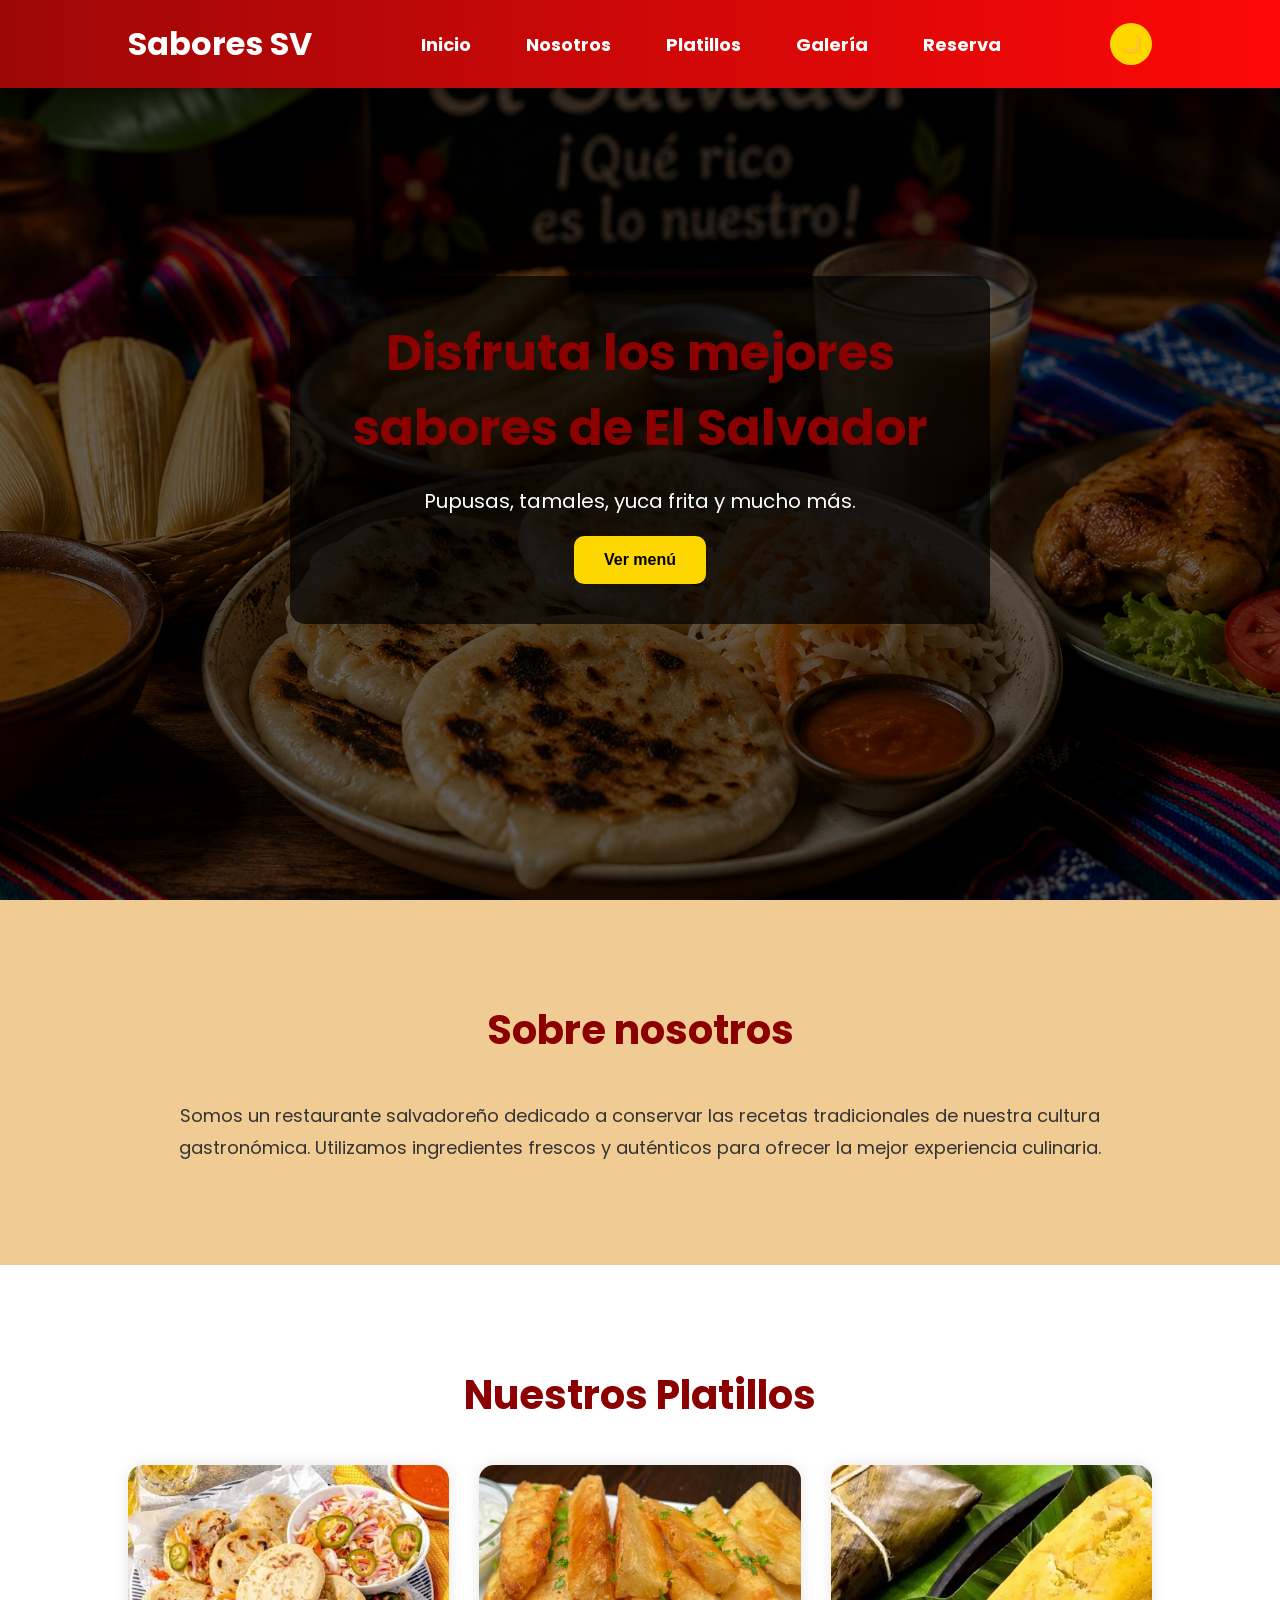
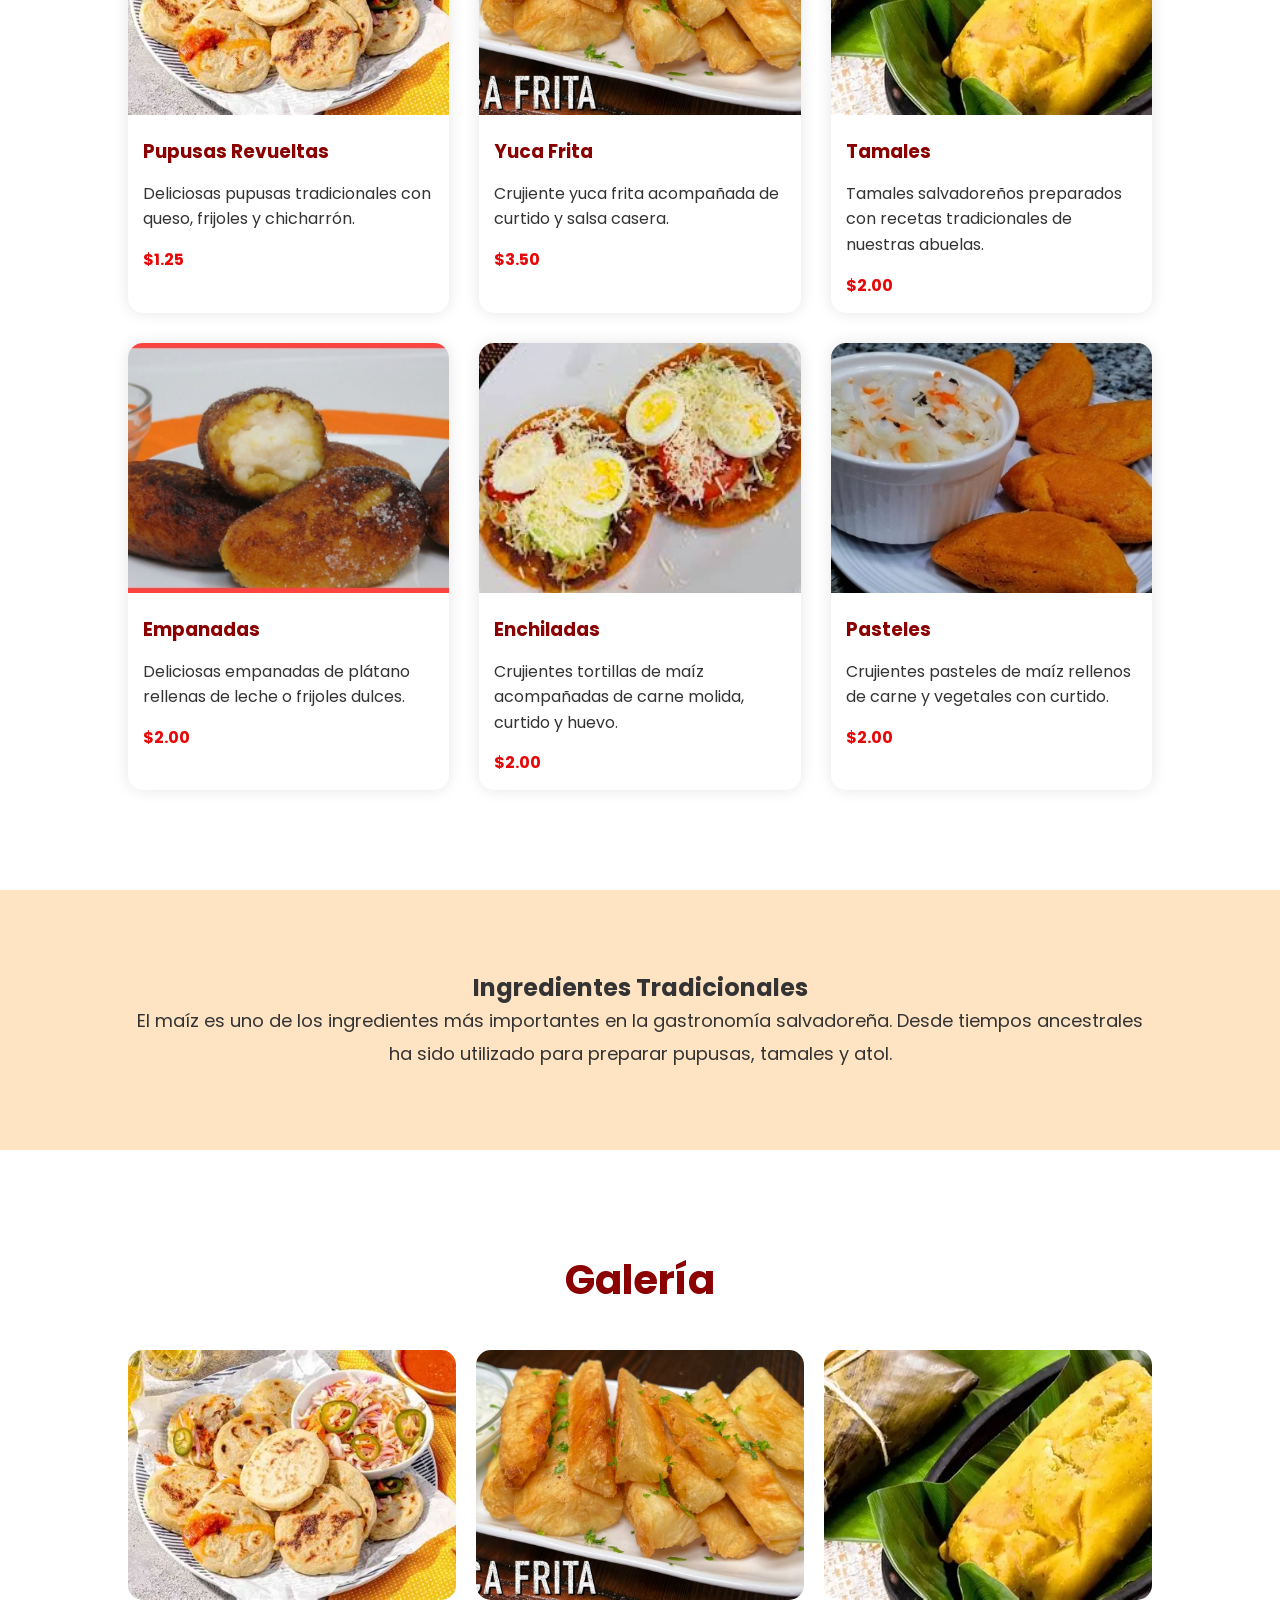
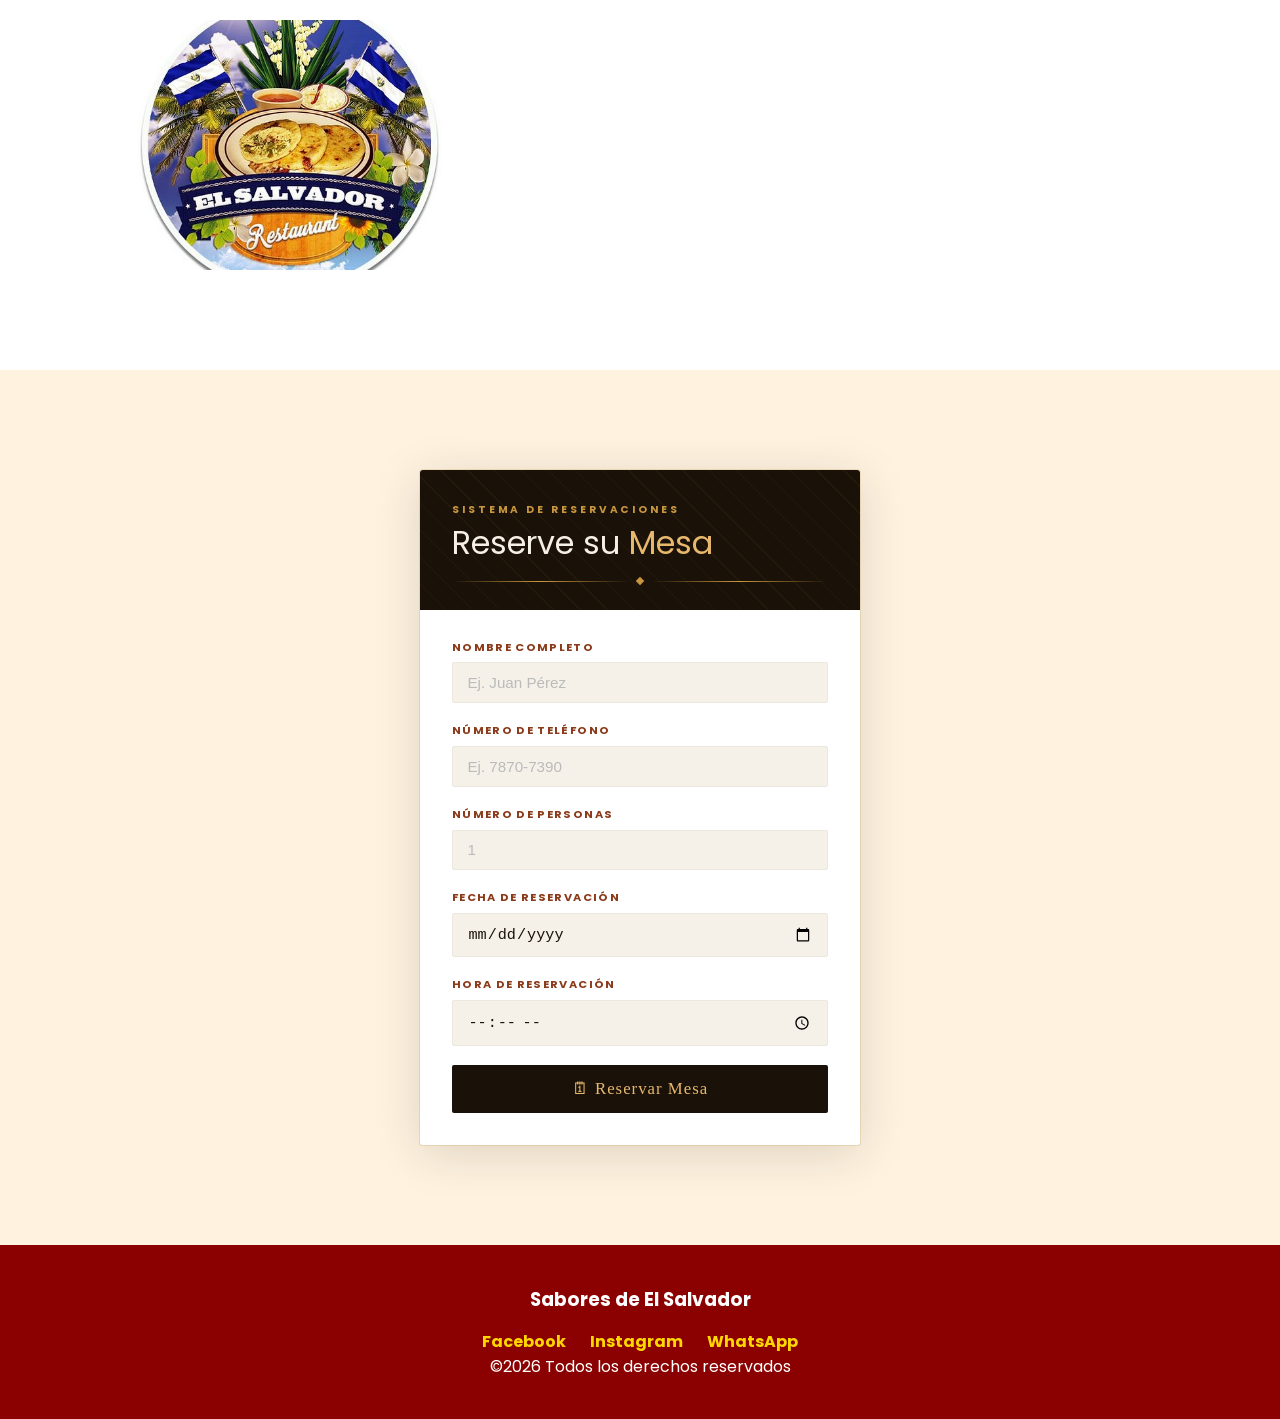
<file: index.html>
<!DOCTYPE html>
<html lang="es">
<head>
    <meta charset="UTF-8">
    <meta name="viewport" content="width=device-width, initial-scale=1.0">
    <title>Sabores de El Salvador</title>
    <link rel="stylesheet" href="style.css">
    <link rel="preconnect" href="https://fonts.googleapis.com">
    <link href="https://fonts.googleapis.com/css2?family=Poppins:wght@300;400;500;700&display=swap" rel="stylesheet">
</head>
<body>
    <header>
        <nav class="navbar">
             <h1 class="logo">Sabores SV</h1>
             <ul class="menu">
                <li><a href="#inicio">Inicio</a></li>
                <li><a href="#nosotros">Nosotros</a></li>
                <li><a href="#platillos">Platillos</a></li>
                <li><a href="#galeria">Galería</a></li>
                <li><a href="#reserva">Reserva</a></li>
             </ul>
             <button id="modoOscuro">🌙</button>
        </nav>
    </header>

    <main>
        <section id="inicio" class="hero">
            <div class="hero-texto">
                <h2>Disfruta los mejores sabores de El Salvador</h2>
                <p>Pupusas, tamales, yuca frita y mucho más.</p>
                <button id="verMenu">Ver menú</button>
            </div>
        </section>

        <section id="nosotros" class="nosotros">
            <h2>Sobre nosotros</h2>
            <p>
                Somos un restaurante salvadoreño dedicado a conservar las recetas tradicionales de nuestra cultura gastronómica. Utilizamos ingredientes frescos y auténticos para ofrecer la mejor experiencia culinaria.
            </p>
        </section>

        <section id="platillos" class="platillos">
            <h2>Nuestros Platillos</h2>
            <div class="contenedor-cards">
                <article class="card-platillo">
                    <img src="img/pupusas.webp" alt="Pupusas">
                    <h3>Pupusas Revueltas</h3>
                    <p>Deliciosas pupusas tradicionales con queso, frijoles y chicharrón.</p>
                    <span>$1.25</span>
                </article>

                <article class="card-platillo">
                    <img src="img/yuca.jpg" alt="Yuca Frita">
                    <h3>Yuca Frita</h3>
                    <p>Crujiente yuca frita acompañada de curtido y salsa casera.</p>
                    <span>$3.50</span>
                </article>

                <article class="card-platillo">
                    <img src="img/tamales.webp" alt="Tamales">
                    <h3>Tamales</h3>
                    <p>Tamales salvadoreños preparados con recetas tradicionales de nuestras abuelas.</p>
                    <span>$2.00</span>
                </article>

                <article class="card-platillo">
                    <img src="img/empanadas.jpg" alt="Empanadas">
                    <h3>Empanadas</h3>
                    <p>Deliciosas empanadas de plátano rellenas de leche o frijoles dulces.</p>
                    <span>$2.00</span>
                </article>

                <article class="card-platillo">
                    <img src="img/enchiladas.jpg" alt="Enchiladas">
                    <h3>Enchiladas</h3>
                    <p>Crujientes tortillas de maíz acompañadas de carne molida, curtido y huevo.</p>
                    <span>$2.00</span>
                </article>

                <article class="card-platillo">
                    <img src="img/pasteles.jpg" alt="Pasteles">
                    <h3>Pasteles</h3>
                    <p>Crujientes pasteles de maíz rellenos de carne y vegetales con curtido.</p>
                    <span>$2.00</span>
                </article>
            </div>
        </section>

        <aside class="ingredientes">
            <h2>Ingredientes Tradicionales</h2>
            <p>
                El maíz es uno de los ingredientes más importantes en la gastronomía salvadoreña. Desde tiempos ancestrales ha sido utilizado para preparar pupusas, tamales y atol.
            </p>
        </aside>

        <section id="galeria" class="galeria">
            <h2>Galería</h2>
            <div class="imagenes-galeria">
                <img src="img/pupusas.webp" alt="Pupusas">
                <img src="img/yuca.jpg" alt="Yuca">
                <img src="img/tamales.webp" alt="Tamales">
                <img src="img/restaurant.jpg" alt="Restaurante">
            </div>
        </section>

        <section id="reserva" class="reservas"> 
            <div class="card-reserva">
                <div class="card-header">
                    <div class="header-label">Sistema de Reservaciones</div>
                    <h1>Reserve su <span>Mesa</span></h1>
                    <div class="ornament">
                        <div class="ornament-line"></div>
                        <div class="ornament-diamond"></div>
                        <div class="ornament-line"></div>
                    </div>
                </div>

                <div class="card-body">
                    <div class="field">
                        <label for="nombre">Nombre completo</label>
                        <input type="text" id="nombre" placeholder="Ej. Juan Pérez" autocomplete="name"/>
                        <div class="field-error" id="err-nombre">Por favor ingrese su nombre completo.</div>
                    </div>

                    <div class="field">
                        <label for="telefono">Número de teléfono</label>
                        <input type="tel" id="telefono" placeholder="Ej. 7870-7390" maxlength="9"/>
                        <div class="field-error" id="err-telefono">Ingrese un número válido (ej. 7870-7390).</div>
                    </div>

                    <div class="field">
                        <label for="personas">Número de personas</label>
                        <input type="number" id="personas" placeholder="1" min="1" max="20"/>
                        <div class="field-error" id="err-personas">Ingrese entre 1 y 20 personas.</div>
                        <div class="mesa-badge" id="mesa-badge">Mesa asignada: <strong id="mesa-num"></strong></div>
                    </div>

                    <div class="field">
                        <label for="fecha">Fecha de reservación</label>
                        <input type="date" id="fecha"/>
                        <div class="field-error" id="err-fecha">Seleccione una fecha válida (no en el pasado).</div>
                    </div>

                    <div class="field">
                        <label for="hora">Hora de reservación</label>
                        <input type="time" id="hora"/>
                        <div class="field-error" id="err-hora">Seleccione una hora válida.</div>
                    </div>

                    <button class="btn" id="btn-reservar" onclick="reservar()">
                        🗓 Reservar Mesa
                    </button>

                    <div class="confirmacion" id="confirmacion">
                        <div class="conf-icono">🍽️</div>
                        <div class="conf-nombre">
                            <strong id="conf-nombre-texto"></strong>,<br>Su reservación está confirmada.
                        </div>
                        <div class="conf-detalle">
                            <span>📅 <b id="conf-fecha"></b></span>
                            <span>🕐 <b id="conf-hora"></b></span>
                            <span>👥 <b id="conf-personas"></b></span>
                        </div>
                        <div class="conf-mesa" id="conf-mesa"></div>
                        <div class="conf-despedida">¡Será un placer atenderlo/a! 🌟</div>
                    </div>
                </div>
            </div>
        </section>
    </main>

    <footer class="footer">
        <h3>Sabores de El Salvador</h3>
        <div class="redes">
            <a href="#">Facebook</a>
            <a href="#">Instagram</a>
            <a href="#">WhatsApp</a>
        </div>
        <p>©2026 Todos los derechos reservados</p>
    </footer>

    <script src="main.js"></script>
</body>
</html>
</file>
<file: style.css>
:root {
  --cream: #f5f0e8;
  --ink: #1a1208;
  --gold: #c8963e;
  --gold-light: #e8b86d;
  --rust: #8b3a1a;
  --parchment: #ede8dd;
  --shadow: rgba(26,18,8,0.15);
}

* {
    margin: 0;
    padding: 0;
    box-sizing: border-box;
}

body {
    font-family: 'Poppins', sans-serif;
    background-color: #ffffff;
    color: #333;
    overflow-x: hidden;
}

/* ================= HEADER & NAVBAR ================= */

header {
    background: linear-gradient(90deg, #9e0707, #fd0808);
    position: fixed;
    width: 100%;
    top: 0;
    z-index: 1000;
    box-shadow: 0 4px 10px rgba(0,0,0,0.3);
}

.navbar {
    display: flex;
    justify-content: space-between;
    align-items: center;
    padding: 20px 10%;
}

.logo {
    color: #ffffff;
    font-size: 32px;
    font-weight: bold;
}

.menu {
    display: flex;
    list-style: none;
    gap: 25px;
}

.menu a {
    text-decoration: none;
    color: #ffffff;
    font-weight: bold;
    font-size: 18px;
    padding: 10px 15px;
    border-radius: 10px;
    transition: 0.3s;
}

.menu a:hover {
    background-color: #FFD700;
    color: black;
}

#modoOscuro {
    background-color: #FFD700;
    border: none;
    padding: 10px;
    border-radius: 50%;
    cursor: pointer;
    font-size: 18px;
    transition: 0.3s;
}

#modoOscuro:hover {
    transform: scale(1.1);
}

/* ================= HERO ================= */

.hero {
    height: 100vh;
    background: linear-gradient(rgba(0,0,0,0.6), rgba(0,0,0,0.6)), url('img/gastro.png');
    background-size: cover;
    background-position: center;
    display: flex;
    align-items: center;
    justify-content: center;
    text-align: center;
    color: white;
}

.hero-texto {
    background-color: rgba(0,0,0,0.7);
    padding: 40px;
    border-radius: 15px;
    max-width: 700px;
}

.hero h2 {
    font-size: 50px;
    margin-bottom: 20px;
}

.hero p {
    font-size: 20px;
    margin-bottom: 20px;
}

.hero button {
    background-color: #FFD700;
    color: black;
    border: none;
    padding: 15px 30px;
    font-size: 16px;
    border-radius: 10px;
    cursor: pointer;
    transition: 0.3s;
    font-weight: bold;
}

.hero button:hover {
    transform: scale(1.05);
}

/* ================= SECCIONES GENERALES ================= */

section {
    padding: 100px 10%;
}

section h2 {
    text-align: center;
    margin-bottom: 40px;
    font-size: 40px;
    color: #8B0000;
}

.nosotros {
    background-color: #f0cb93;
}

.nosotros p {
    text-align: center;
    font-size: 18px;
    line-height: 1.8;
}

/* ================= PLATILLOS (CARDS) ================= */

.contenedor-cards {
    display: grid;
    grid-template-columns: repeat(auto-fit, minmax(250px, 1fr));
    gap: 30px;
}

.card-platillo {
    background-color: white;
    border-radius: 15px;
    overflow: hidden;
    box-shadow: 0 0 15px rgba(0,0,0,0.1);
    transition: 0.3s;
}

.card-platillo:hover {
    transform: translateY(-10px);
}

.card-platillo img {
    width: 100%;
    height: 250px;
    object-fit: cover;
}

.card-platillo h3 {
    padding: 15px;
    color: #8B0000;
}

.card-platillo p {
    padding: 0 15px;
    line-height: 1.6;
}

.card-platillo span {
    display: block;
    padding: 15px;
    font-weight: bold;
    color: #e60808;
}

/* ================= INGREDIENTES & GALERÍA ================= */

.ingredientes {
    background-color: #ffe4c4;
    padding: 80px 10%;
    text-align: center;
}

.ingredientes p {
    font-size: 18px;
    line-height: 1.8;
}

.imagenes-galeria {
    display: grid;
    grid-template-columns: repeat(auto-fit, minmax(250px, 1fr));
    gap: 20px;
}

.imagenes-galeria img {
    width: 100%;
    height: 250px;
    object-fit: cover;
    border-radius: 15px;
    transition: 0.3s;
}

.imagenes-galeria img:hover {
    transform: scale(1.05);
}

/* ================= SECCIÓN RESERVAS & TARJETA ELEGANTE ================= */

.reservas {
    background-color: #fff3e0;
    display: flex;
    flex-direction: column;
    align-items: center;
}

.card-reserva {
    background: #fff;
    border-radius: 3px;
    box-shadow: 0 8px 48px var(--shadow), 0 0 0 1px rgba(200,150,62,0.2);
    width: 100%;
    max-width: 440px;
    overflow: hidden;
}

.card-header {
    background: var(--ink);
    padding: 2rem 2rem 1.6rem;
    position: relative;
    overflow: hidden;
}

.card-header::before {
    content: '';
    position: absolute;
    inset: 0;
    background: repeating-linear-gradient(
      45deg, transparent, transparent 18px,
      rgba(200,150,62,0.06) 18px, rgba(200,150,62,0.06) 19px
    );
}

.header-label {
    font-size: 0.65rem;
    font-weight: bold;
    letter-spacing: 0.28em;
    text-transform: uppercase;
    color: var(--gold);
    margin-bottom: 0.45rem;
}

.card-header h1 { font-size: 2rem; color: var(--cream); line-height: 1.15; font-weight: normal; }
.card-header h1 span { color: var(--gold-light); }

.ornament { display: flex; align-items: center; gap: 0.5rem; margin-top: 1rem; }
.ornament-line { flex: 1; height: 1px; background: linear-gradient(to right, transparent, var(--gold), transparent); }
.ornament-diamond { width: 6px; height: 6px; background: var(--gold); transform: rotate(45deg); flex-shrink: 0; }

.card-body { padding: 1.8rem 2rem 2rem; }
.field { margin-bottom: 1.2rem; }

label {
    display: block;
    font-size: 0.7rem;
    font-weight: bold;
    letter-spacing: 0.12em;
    text-transform: uppercase;
    color: var(--rust);
    margin-bottom: 0.42rem;
}

input {
    width: 100%;
    padding: 0.68rem 0.9rem;
    border: 1.5px solid var(--parchment);
    border-radius: 2px;
    background: var(--cream);
    font-size: 0.95rem;
    color: var(--ink);
    outline: none;
    transition: 0.2s;
}

input::placeholder { color: #bbb; }
input:focus { border-color: var(--gold); background: #fff; box-shadow: 0 0 0 3px rgba(200,150,62,0.13); }
input.error { border-color: #c0392b; background: #fff8f7; }

.field-error {
    font-size: 0.72rem;
    color: #c0392b;
    margin-top: 0.3rem;
    display: none;
}
.field-error.visible { display: block; }

.mesa-badge {
    display: none;
    margin-top: 0.4rem;
    font-size: 0.76rem;
    color: var(--rust);
}
.mesa-badge strong {
    background: rgba(200,150,62,0.15);
    border: 1px solid var(--gold-light);
    border-radius: 2px;
    padding: 0.1rem 0.5rem;
    color: #7a5a10;
    font-weight: bold;
}

.btn {
    width: 100%;
    padding: 0.88rem;
    margin-top: 0.6rem;
    background: var(--ink);
    color: var(--gold-light);
    font-family: Georgia, serif;
    font-size: 1.05rem;
    letter-spacing: 0.06em;
    border: none;
    border-radius: 2px;
    cursor: pointer;
    transition: 0.22s;
    display: flex;
    align-items: center;
    justify-content: center;
    min-height: 48px;
}
.btn:hover { background: var(--rust); color: var(--cream); }
.btn:active { transform: scale(0.99); }

/* ── Confirmación de Reserva ── */
.confirmacion {
    display: none;
    margin-top: 1.4rem;
    background: linear-gradient(135deg, #fffdf7 0%, #fdf6e3 100%);
    border: 1.5px solid var(--gold);
    border-radius: 4px;
    padding: 1.4rem 1.2rem 1.2rem;
    text-align: center;
    animation: aparecer 0.4s cubic-bezier(0.22,1,0.36,1) both;
}

@keyframes aparecer {
    from { opacity: 0; transform: translateY(10px); }
    to   { opacity: 1; transform: translateY(0); }
}
.confirmacion.visible { display: block; }
.conf-icono { font-size: 2rem; margin-bottom: 0.5rem; }
.conf-nombre { font-size: 1.15rem; color: var(--ink); font-family: Georgia, serif; margin-bottom: 0.6rem; }
.conf-nombre strong { color: var(--rust); }
.conf-detalle { font-size: 0.9rem; color: #444; line-height: 1.7; margin-bottom: 0.8rem; }
.conf-detalle span { display: block; }
.conf-detalle b { color: var(--ink); }
.conf-mesa { display: inline-block; background: var(--ink); color: var(--gold-light); font-family: Georgia, serif; font-size: 1rem; padding: 0.35rem 1.1rem; border-radius: 2px; margin-bottom: 1rem; }
.conf-despedida { font-family: Georgia, serif; font-size: 1rem; color: var(--rust); font-style: italic; border-top: 1px solid var(--parchment); padding-top: 0.8rem; margin-top: 0.2rem; }

/* ================= FOOTER ================= */

.footer {
    background-color: #8B0000;
    color: white;
    text-align: center;
    padding: 40px;
}

.redes { margin-top: 15px; }
.redes a { color: #FFD700; text-decoration: none; margin: 0 10px; font-weight: bold; }

/* ================= CONFIGURACIÓN MODO OSCURO ================= */

/*.oscuro { background-color: #121212; color: white; }
.oscuro .card-platillo, .oscuro .card-reserva { background-color: #1e1e1e; color: white; }
.oscuro .ingredientes { background-color: #222; }
.oscuro section h2 { color: #FFD700; }
*/

.oscuro .card-platillo, .oscuro .card-reserva {
    background-color: #1e1e1e;
    color: white;
}
/* ================= MEDIA QUERIES (RESPONSIVE) ================= */

@media(max-width:768px){
    .navbar { flex-direction: column; gap: 20px; }
    .menu { flex-direction: column; align-items: center; }
    .hero h2 { font-size: 35px; }
    .hero p { font-size: 18px; }
    section { padding: 80px 5%; }
}
</file>
